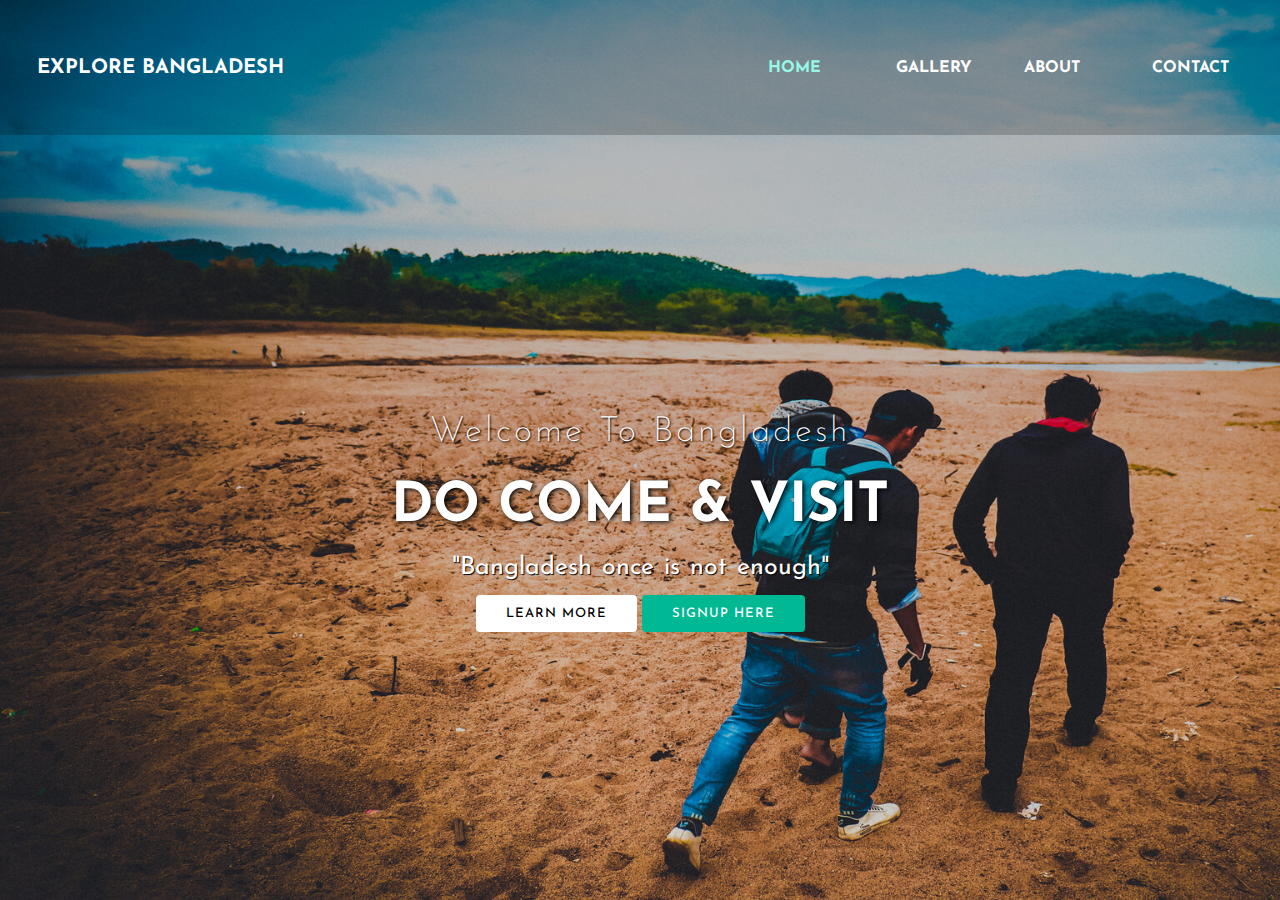
<file: index.html>
<html>
<head>
	<title></title>
	<link rel="stylesheet" type="text/CSS" href="CSS/style.css">
	<link href="https://fonts.googleapis.com/css?family=Josefin+Sans&display=swap" rel="stylesheet">
	  <link rel="stylesheet" href="https://cdnjs.cloudflare.com/ajax/libs/animate.css/3.7.2/animate.min.css">
</head>
<body>

<header>
	
<nav>
	<div class="logo"> <h1  class="animated infinite heartBeat"style="font-size: 20px;"> Explore Bangladesh </h1> </div>
	<div class="menu">
		<a href="#" style="font-size: ">Home</a>
		<a href="https://www.facebook.com/media/set/?set=a.1566428377081681&type=3" target="_blank">gallery</a>
		<a href="https://www.flickr.com/photos/151192864@N07/?fbclid=IwAR2dVuk3oFm8tmIADpsufCtr2KYYG0NiTfoaI-sQQowDx0hRUo4ryZ7oykU" target="_blank">about</a>
		<a href="https://www.instagram.com/almahmudsarker7/" target="_blank">contact</a>
	</div>
</nav>

	<main>
		<section>
			<h3>Welcome To Bangladesh</h3>
			<h1>DO COME & VISIT <span class="change_content"> </span> <span style="margin-top: -10px;"> </span> </h1>
			<p>"Bangladesh once is not enough"</p>
			<a href="#" class="btnone">learn more</a>
			<a href="#" class="btntwo">signup here</a>
		</section>
	</main>


</header>

</body>
</html>
</file>
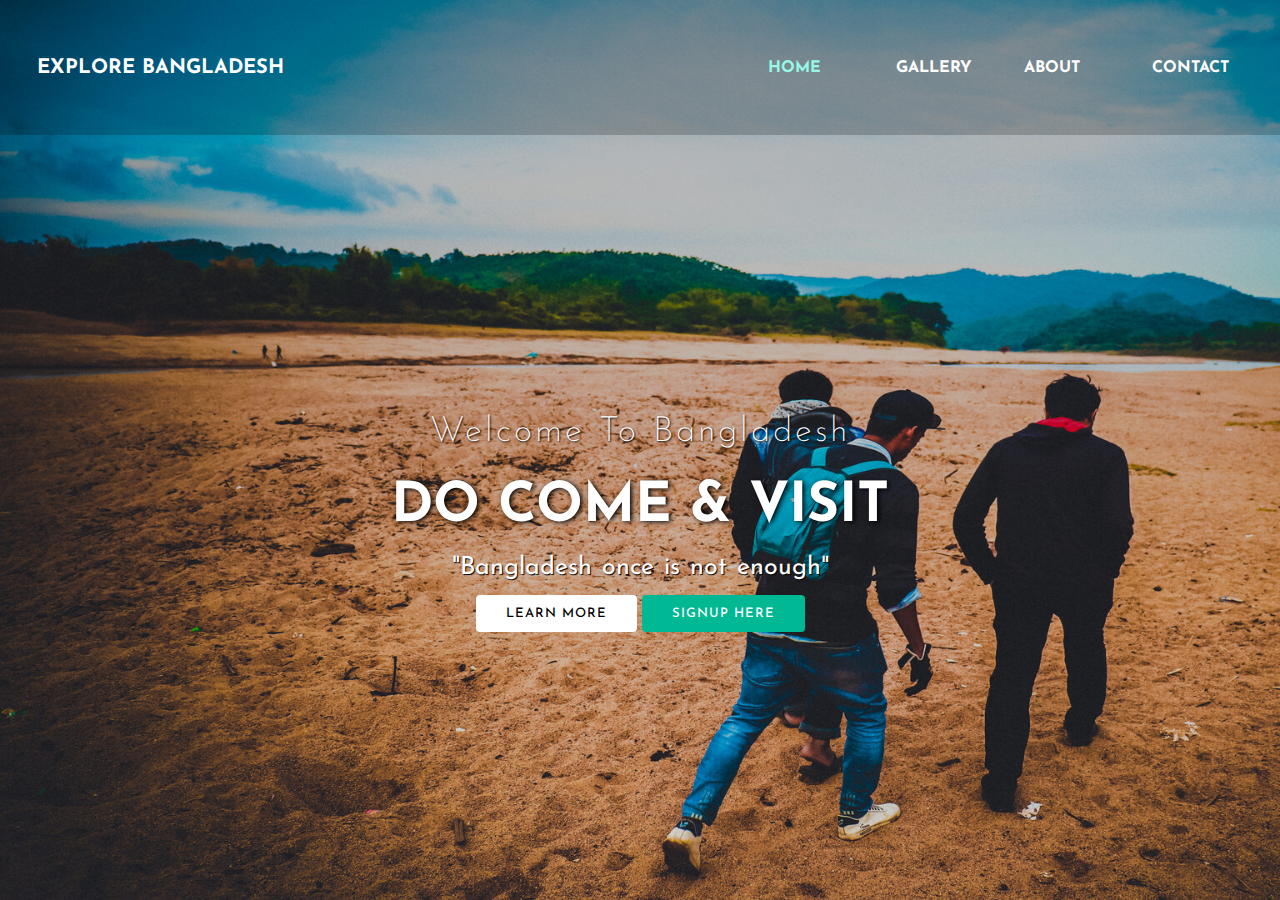
<file: Animated_Site/index.html>
<html>
<head>
	<title></title>
	<link rel="stylesheet" type="text/CSS" href="CSS/style.css">
	<link href="https://fonts.googleapis.com/css?family=Josefin+Sans&display=swap" rel="stylesheet">
	  <link rel="stylesheet" href="https://cdnjs.cloudflare.com/ajax/libs/animate.css/3.7.2/animate.min.css">
</head>
<body>

<header>
	
<nav>
	<div class="logo"> <h1  class="animated infinite heartBeat"style="font-size: 20px;"> Explore Bangladesh </h1> </div>
	<div class="menu">
		<a href="#" style="font-size: ">Home</a>
		<a href="https://www.facebook.com/media/set/?set=a.1566428377081681&type=3" target="_blank">gallery</a>
		<a href="https://www.flickr.com/photos/151192864@N07/?fbclid=IwAR2dVuk3oFm8tmIADpsufCtr2KYYG0NiTfoaI-sQQowDx0hRUo4ryZ7oykU" target="_blank">about</a>
		<a href="https://www.instagram.com/almahmudsarker7/" target="_blank">contact</a>
	</div>
</nav>

	<main>
		<section>
			<h3>Welcome To Bangladesh</h3>
			<h1>DO COME & VISIT <span class="change_content"> </span> <span style="margin-top: -10px;"> </span> </h1>
			<p>"Bangladesh once is not enough"</p>
			<a href="#" class="btnone">learn more</a>
			<a href="#" class="btntwo">signup here</a>
		</section>
	</main>


</header>

</body>
</html>
</file>
<file: CSS/style.css>
* {
    margin: 0;
    padding: 0;
    box-sizing: border-box;
    font-family: "Josefin Sans", sans-serif;
  }
  
  header {
    width: 100%;
    height: 100vh;
    background-image: linear-gradient(rgba(0, 0, 0, 0.3), rgba(0, 0, 0, 0.15)),
      url("../image/lalakhal_beyond.jpg");
    background-repeat: no-repeat;
    background-size: cover;
  }
  
  nav {
    width: 100%;
    height: 15vh;
    background: rgba(0, 0, 0, 0.2);
    color: white;
    display: flex;
    justify-content: space-between;
    align-items: center;
    text-transform: uppercase;
  }
  
  nav .logo {
    width: 25%;
    text-align: center;
    /*background: red;*/
  }
  
  nav .menu {
    width: 40%;
    display: flex;
    justify-content: space-around;
  }
  
  nav .menu a {
    width: 25%;
    text-decoration: none;
    color: white;
    font-weight: bold;
  }
  
  nav .menu a:first-child {
    color: #96f8e5;
  }
  
  main {
    width: 100%;
    height: 85vh;
    display: flex;
    justify-content: center;
    align-items: center;
    text-align: center;
    color: white;
  }
  
  section h3 {
    font-size: 35px;
    font-weight: 200;
    letter-spacing: 3px;
    text-shadow: 1px 1px 2px black;
  }
  
  section h1 {
    margin: 30px 0 20px 0;
    font-size: 55px;
    font-weight: 700;
    text-shadow: 2px 1px 5px black;
    text-transform: uppercase;
  }
  
  section p {
    font-size: 25px;
    word-spacing: 2px;
    margin-bottom: 25px;
    text-shadow: 1px 1px 1px black;
  }
  
  section a {
    padding: 12px 30px;
    border-radius: 4px;
    outline: none;
    text-transform: uppercase;
    font-size: 13px;
    font-weight: 500;
    text-decoration: none;
    letter-spacing: 1px;
    transition: all 0.5s ease;
  }
  
  section .btnone {
    /*background: #00b894;*/
    background: #fff;
    color: #000;
  }
  
  .btnone:hover {
    background: #00b894;
    color: white;
  }
  
  section .btntwo {
    background: #00b894;
    color: white;
  }
  
  .btntwo:hover {
    background: #fff;
    color: #000;
  }
  
  .change_content:after {
    content: "";
    animation: changetext 10s infinite linear;
    color: #00b894;
  }
  
  @keyframes changetext {
    0% {
      content: "Saint Martin";
    }
    25% {
      content: "Ratargul";
    }
    45% {
      content: "Sajek";
    }
    65% {
      content: "Shundarban";
    }
    80% {
      content: "Cox Bazar";
    }
    100% {
      content: "Chandranath";
    }
  }
</file>
<file: Animated_Site/CSS/style.css>
* {
    margin: 0;
    padding: 0;
    box-sizing: border-box;
    font-family: "Josefin Sans", sans-serif;
  }
  
  header {
    width: 100%;
    height: 100vh;
    background-image: linear-gradient(rgba(0, 0, 0, 0.3), rgba(0, 0, 0, 0.15)),
      url("../image/lalakhal_beyond.jpg");
    background-repeat: no-repeat;
    background-size: cover;
  }
  
  nav {
    width: 100%;
    height: 15vh;
    background: rgba(0, 0, 0, 0.2);
    color: white;
    display: flex;
    justify-content: space-between;
    align-items: center;
    text-transform: uppercase;
  }
  
  nav .logo {
    width: 25%;
    text-align: center;
    /*background: red;*/
  }
  
  nav .menu {
    width: 40%;
    display: flex;
    justify-content: space-around;
  }
  
  nav .menu a {
    width: 25%;
    text-decoration: none;
    color: white;
    font-weight: bold;
  }
  
  nav .menu a:first-child {
    color: #96f8e5;
  }
  
  main {
    width: 100%;
    height: 85vh;
    display: flex;
    justify-content: center;
    align-items: center;
    text-align: center;
    color: white;
  }
  
  section h3 {
    font-size: 35px;
    font-weight: 200;
    letter-spacing: 3px;
    text-shadow: 1px 1px 2px black;
  }
  
  section h1 {
    margin: 30px 0 20px 0;
    font-size: 55px;
    font-weight: 700;
    text-shadow: 2px 1px 5px black;
    text-transform: uppercase;
  }
  
  section p {
    font-size: 25px;
    word-spacing: 2px;
    margin-bottom: 25px;
    text-shadow: 1px 1px 1px black;
  }
  
  section a {
    padding: 12px 30px;
    border-radius: 4px;
    outline: none;
    text-transform: uppercase;
    font-size: 13px;
    font-weight: 500;
    text-decoration: none;
    letter-spacing: 1px;
    transition: all 0.5s ease;
  }
  
  section .btnone {
    /*background: #00b894;*/
    background: #fff;
    color: #000;
  }
  
  .btnone:hover {
    background: #00b894;
    color: white;
  }
  
  section .btntwo {
    background: #00b894;
    color: white;
  }
  
  .btntwo:hover {
    background: #fff;
    color: #000;
  }
  
  .change_content:after {
    content: "";
    animation: changetext 10s infinite linear;
    color: #00b894;
  }
  
  @keyframes changetext {
    0% {
      content: "Saint Martin";
    }
    25% {
      content: "Ratargul";
    }
    45% {
      content: "Sajek";
    }
    65% {
      content: "Shundarban";
    }
    80% {
      content: "Cox Bazar";
    }
    100% {
      content: "Chandranath";
    }
  }
</file>
